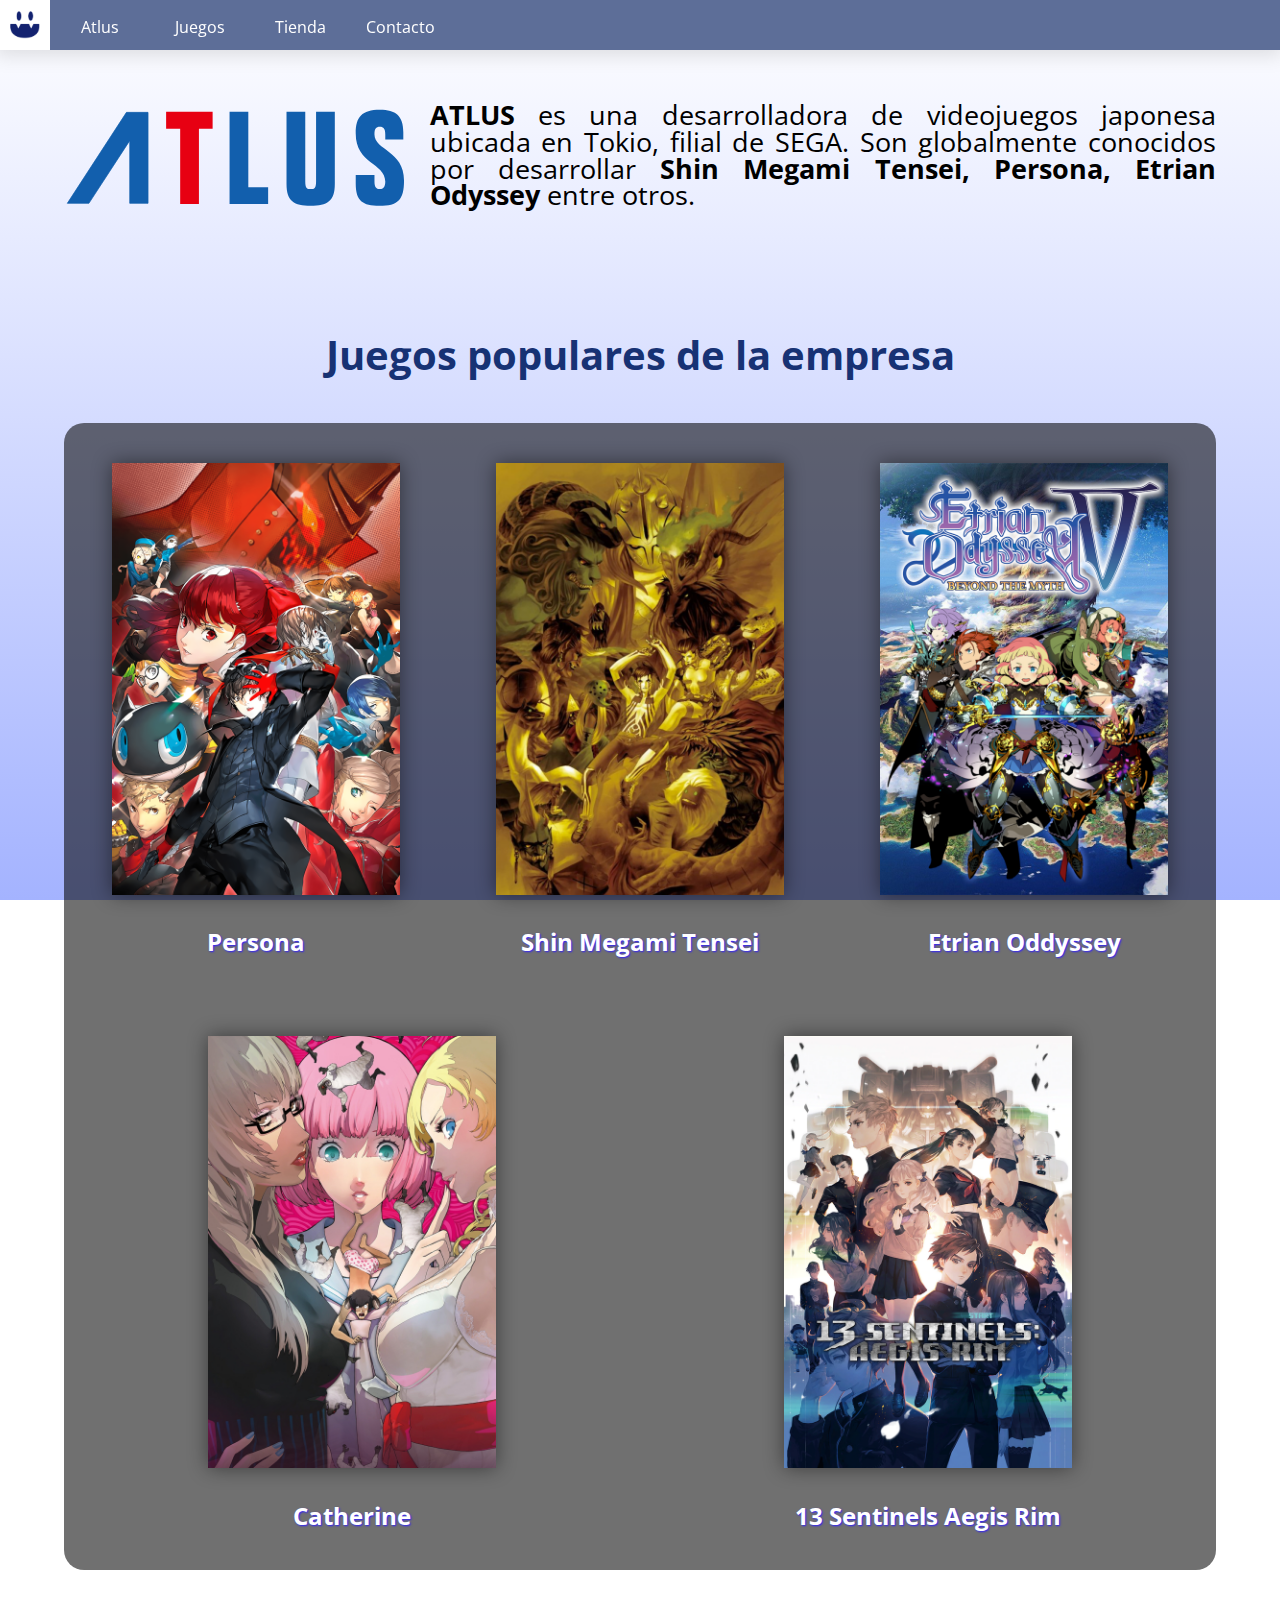
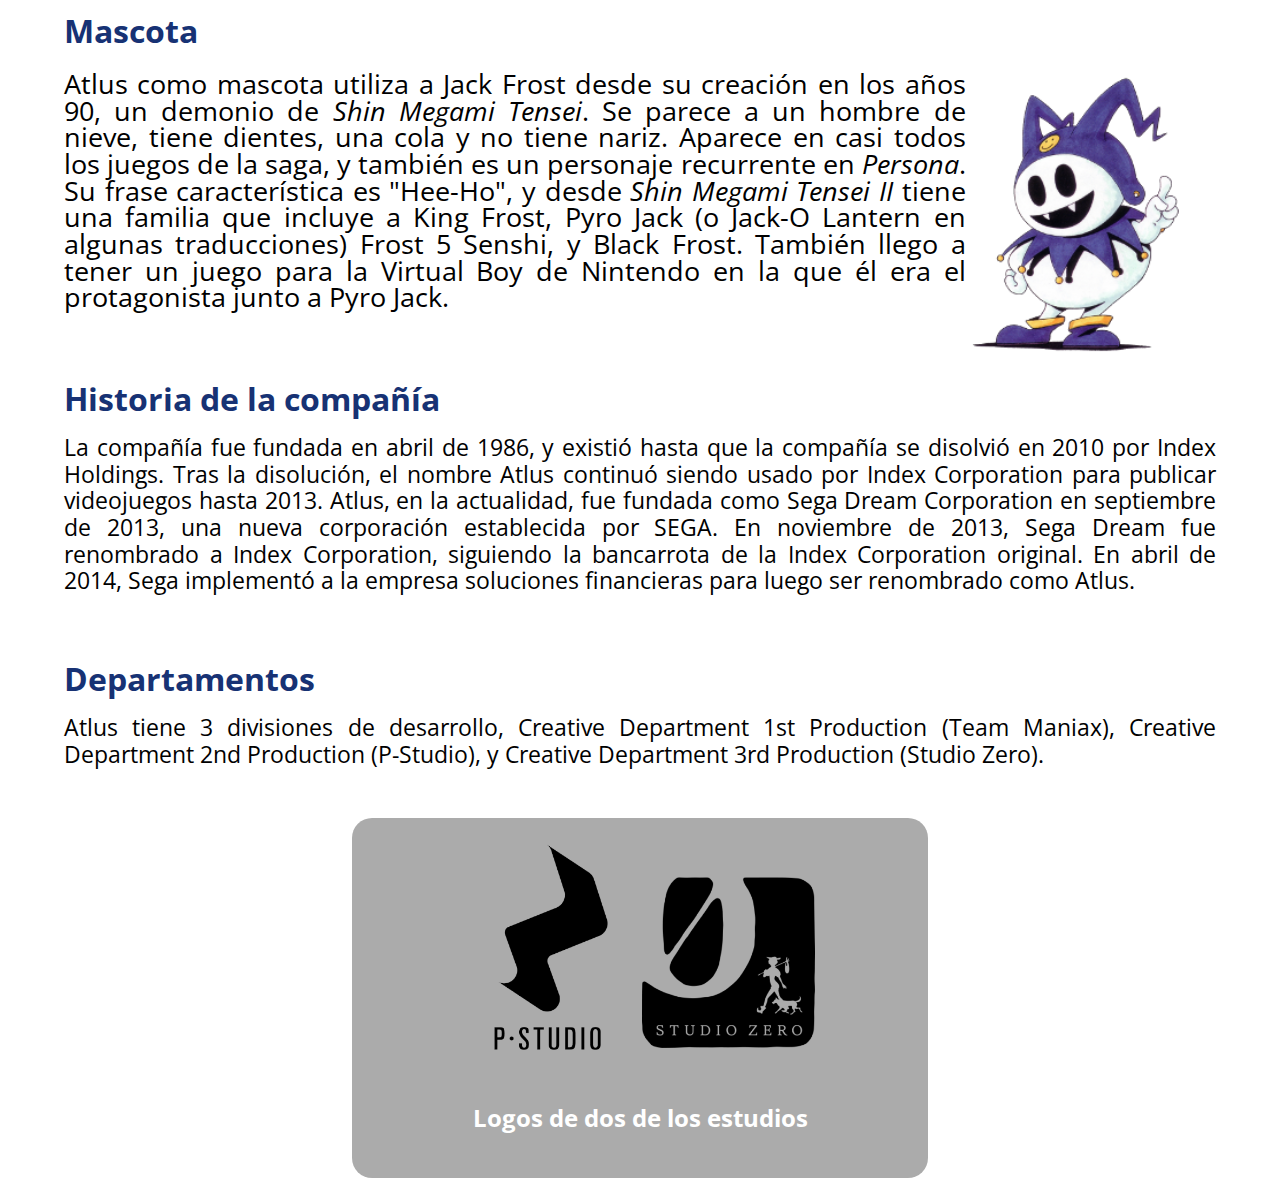
<file: www/atlus.html>
<html lang="es">
  <head>
    <meta charset="UTF-8" />
    <title>ATLUS</title>
    <link rel="stylesheet" href="../style.css" />
    <link rel="icon" type="image/x-icon" href="../icons/favicon.ico" />
    <style></style>
  </head>
  <body>
    <!-- Encabezado y Botones desplegabes -->
    <div class="encabezado">
      <div class="botonHome">
        <a href="../index.html"> <img src="../icons/homeb.png" alt="" /> </a>
      </div>

      <a href="./atlus.html">
        <div class="botonEncabezado">
          <p>Atlus</p>
        </div>
      </a>

      <!-- Desplegable juegos -->
      <div class="botonEncabezado">
        <p>Juegos</p>
        <div class="desplegable uno">
          <a href="./games/p1.html"> Persona</a>
        </div>
        <div class="desplegable">
          <a href="./games/p2IS.html"> Persona 2 Innocent Sin</a>
        </div>
        <div class="desplegable">
          <a href="./games/p2EP.html"> Persona 2 Eternal Punishment</a>
        </div>
        <div class="desplegable">
          <a href="./games/p3.html"> Persona 3</a>
        </div>
        <div class="desplegable">
          <a href="./games/p4.html"> Persona 4</a>
        </div>
        <div class="desplegable">
          <a href="./games/p5.html"> Persona 5</a>
        </div>
      </div>

      <!-- Desplegable Tienda -->
      <div class="botonEncabezado">
        <p>Tienda</p>
        <div class="desplegable uno">
          <a href="https://atlusshop.myshopify.com/">Shop Atlus</a>
        </div>
        <div class="desplegable">
          <a href="https://persona.atlus.com/series/">Portal de SEGA</a>
        </div>
        <div class="desplegable">
          <a href="https://store.steampowered.com/developer/ATLUS">Steam</a>
        </div>
      </div>

      <a href="./forms/form.html">
        <div class="botonEncabezado">
          <p>Contacto</p>
        </div>
      </a>
    </div>

    <div class="articulo">
      <p style="font-size: 20pt">
        <img id="atlOgo" src="../img/Atlus_logo_(2014).svg" alt="" /><span
          style="font-weight: bold"
          >ATLUS</span
        >
        es una desarrolladora de videojuegos japonesa ubicada en Tokio, filial
        de SEGA. Son globalmente conocidos por desarrollar
        <b>Shin Megami Tensei, Persona, Etrian Odyssey</b>
        entre otros.
      </p>
      <br />
      <br />
      <br />
      <h1 style="clear: both; text-align: center; font-size: 30pt">
        Juegos populares de la empresa
      </h1>
      <br />
      <div class="spinoffParent">
        <div class="juego">
          <img
            id="imagen"
            src="../img/atlus/1.png"
            alt="Ilustracion de Persona 5"
            onclick="abrir(this)"
          />
        </div>
        <div class="juego">
          <img
            id="imagen"
            src="../img/atlus/2.png"
            alt="Ilustracion de Shin Megami Tensei"
            onclick="abrir(this)"
          />
        </div>
        <div class="juego">
          <img
            id="imagen"
            src="../img/atlus/3.png"
            alt="Boxart de un juego de la saga Etrian Oddyssey"
            onclick="abrir(this)"
          />
        </div>
      </div>
      <div class="spinoffParent2">
        <div class="infoJuegos">
          <h2>Persona</h2>
        </div>
        <div class="infoJuegos">
          <h2>Shin Megami Tensei</h2>
        </div>
        <div class="infoJuegos">
          <h2>Etrian Oddyssey</h2>
        </div>
      </div>
      <div class="spinoffParent3" id="joinDIv"></div>
      <div class="spinoffParent" id="joinDIv">
        <div class="juego" id="row2">
          <img
            id="imagen"
            src="../img/atlus/4.jpg"
            alt="Boxart de Catherine"
            onclick="abrir(this)"
          />
        </div>
        <div class="juego" id="row2">
          <img
            id="imagen"
            src="../img/atlus/5.png"
            alt="Boxart de 13 Sentinels Aegis Rim"
            onclick="abrir(this)"
          />
        </div>
      </div>
      <div class="spinoffParent2">
        <div class="infoJuegos" id="row2">
          <h2>Catherine</h2>
        </div>
        <div class="infoJuegos" id="row2">
          <h2>13 Sentinels Aegis Rim</h2>
        </div>
      </div>
      <div class="spinoffParent3"></div>
      <br />
      <h1>Mascota</h1>

      <p style="clear: both; font-size: 20pt">
        <img id="jack" src="../img/Atlus_Jack_Frost.png" alt="Jack Frost" />

        Atlus como mascota utiliza a Jack Frost desde su creación en los años
        90, un demonio de <i>Shin Megami Tensei</i>. Se parece a un hombre de
        nieve, tiene dientes, una cola y no tiene nariz. Aparece en casi todos
        los juegos de la saga, y también es un personaje recurrente en
        <i>Persona</i>. Su frase característica es "Hee-Ho", y desde
        <i>Shin Megami Tensei II</i> tiene una familia que incluye a King Frost,
        Pyro Jack (o Jack-O Lantern en algunas traducciones) Frost 5 Senshi, y
        Black Frost. También llego a tener un juego para la Virtual Boy de
        Nintendo en la que él era el protagonista junto a Pyro Jack.
      </p>
      <br />
      <h1>Historia de la compañía</h1>

      <p style="font-size: 17pt">
        La compañía fue fundada en abril de 1986, y existió hasta que la
        compañía se disolvió en 2010 por Index Holdings. Tras la disolución, el
        nombre Atlus continuó siendo usado por Index Corporation para publicar
        videojuegos hasta 2013. Atlus, en la actualidad, fue fundada como Sega
        Dream Corporation en septiembre de 2013, una nueva corporación
        establecida por SEGA. En noviembre de 2013, Sega Dream fue renombrado a
        Index Corporation, siguiendo la bancarrota de la Index Corporation
        original. En abril de 2014, Sega implementó a la empresa soluciones
        financieras para luego ser renombrado como Atlus.
      </p>
      <br />
      <h1>Departamentos</h1>
      <p style="clear: both; font-size: 17pt">
        Atlus tiene 3 divisiones de desarrollo, Creative Department 1st
        Production (Team Maniax), Creative Department 2nd Production (P-Studio),
        y Creative Department 3rd Production (Studio Zero).
        <br />
        <br />
      </p>
      <div style="width: 100%; display: flex; justify-content: center">
        <div
          style="
            margin-bottom: 20px;
            background-color: rgba(0, 0, 0, 0.328);
            border-radius: 20px;
            width: 50%;
            text-align: center;
          "
        >
          <img
            style="width: 30%"
            src="../img/atlus/pstudio.png"
            alt="P-Studio Logo"
          />
          <img
            style="width: 30%; margin-bottom: 5%"
            src="../img/atlus/sstudiozero.png"
            alt="P-Studio Logo"
          />
          <h2 style="color: white">Logos de dos de los estudios</h2>
          <br />
        </div>
      </div>
    </div>

    <div class="container">
      <span
        onclick="this.parentElement.style.display='none';   document.getElementsByTagName('html')[0].style = ' overflow-y: visible;';
      "
        class="closebtn"
        >&times;</span
      >

      <img id="expandedImg" />
      <div id="imgtext"></div>
    </div>
  </body>
</html>

<script>
  function abrir(imgs) {
    var expandImg = document.getElementById("expandedImg");
    var imgText = document.getElementById("imgtext");
    expandImg.src = imgs.src;
    imgText.innerHTML = imgs.alt;
    expandImg.parentElement.style.display = "block";

    document.getElementsByTagName("html")[0].style = " overflow-y: hidden;";
  }
</script>
</file>
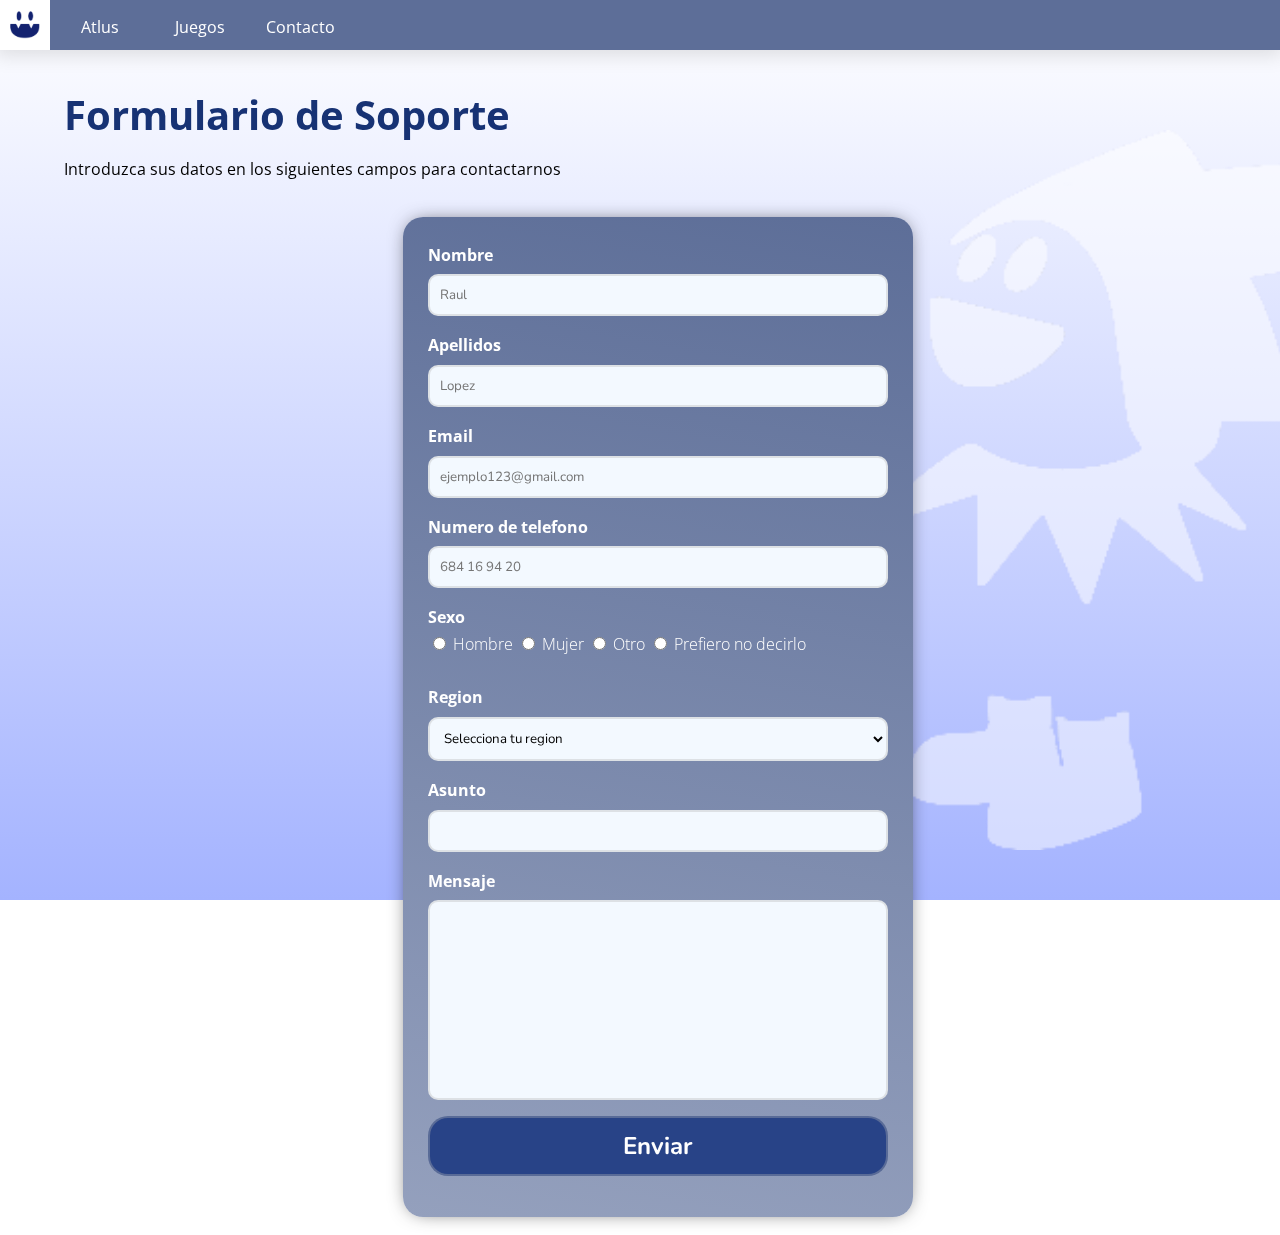
<file: www/form.html>
<html lang="es">
  <head>
    <meta charset="UTF-8" />
    <title>Inicio</title>
    <link rel="stylesheet" href="../style.css" />
    <link rel="icon" type="image/x-icon" href="/icons/favicon.ico">
  </head>
  <body class="formB">
    <!-- Encabezado y Botones desplegabes -->
    <div class="encabezado">
      <div class="botonHome">
        <a href="../index.html"> <img src="../icons/homeb.png" alt="" /> </a>
      </div>
    
      <div class="botonEncabezado">
        <p>Atlus</p>
      </div>
      <!-- Desplegable -->
      <div class="botonEncabezado">
        <p>Juegos</p>
        <div class="desplegable uno">
          <a href="/p/persona1.html"> Persona</a>
        </div>
        <div class="desplegable">
          <a href="/p/persona2IS.html"> Persona 2 Innocent Sin</a>
        </div>
        <div class="desplegable">
          <a href="/p/persona2EP.html"> Persona 2 Eternal Punishment</a>
        </div>
        <div class="desplegable"><a href="/games/p3.html"> Persona 3</a></div>
        <div class="desplegable"><a href="/p/persona4.html"> Persona 4</a></div>
        <div class="desplegable"><a href="/p/persona5.html"> Persona 5</a></div>
      </div>
      <a href="./form.html">
        <div class="botonEncabezado">
          <p>Contacto</p>
        </div>
      </a>
    </div>

    <div class="articulo">
      <h1 style="font-size:30pt;">Formulario de Soporte</h1><p>
        Introduzca sus datos en los siguientes campos para contactarnos
      </p>
      <div class="soporteParent">
        <div class="soporte">
          <form action="./formError.html">
            <label for="nombre">Nombre</label>
            <br>
            <input id="nombre" placeholder="Raul"type="text">
            <br>
            <label for="apellidos">Apellidos</label>
            <br>
            <input id="apellidos" placeholder="Lopez"type="text">
            <br>
            <label for="email">Email</label>
            <br>
            <input id="email" placeholder="ejemplo123@gmail.com"type="text">
            <br>
            <label for="tlf">Numero de telefono</label>
            <br>
            <input id="tlf" placeholder="684 16 94 20"type="text">
            <br>
            <label for="sex">Sexo</label>
            <br>
            <div class="sex">
              <input type="radio" name="sex" value="Hombre"> Hombre
              <input type="radio" name="sex" value="Mujer"> Mujer
              <input type="radio" name="sex" value="Otro"> Otro 
              <input type="radio" name="sex" value="etc"> Prefiero no decirlo 
            </div>
            <br>
            <label for="region">Region</label>
            <br>
            <select  id="region" name="region">
              <option style="font-family: Arial;" value="" disabled selected>Selecciona tu region</option>
              <option style="font-family: Arial;" value="Europa">Europa</option>
              <option style="font-family: Arial;" value="Asia">Asia</option>
              <option style="font-family: Arial;" value="Oceania">Oceania</option>
              <option style="font-family: Arial;" value="Africa">Africa</option>
              <option style="font-family: Arial;" value="America del Norte">America del Norte</option>
              <option style="font-family: Arial;" value="America del Sur">America del Sur</option>
            </select>
            <br>
            <label for="asunto">Asunto</label>
            <br>
            <input id="asunto" placeholder=""type="text">
            <br>
            <label for="mensaje">Mensaje</label>
            <br>
            <textarea id="subject" name="mensaje" placeholder="" style="height:200px;  resize: none;"></textarea>
            <br>
            <input type="submit" value="Enviar">
          </form>
        </div>
      </div>
    </div>
    <div class="bg">
      <img src="../img/jackFrostBg.png" alt="">
    </div>
  </body>
</html>
</file>
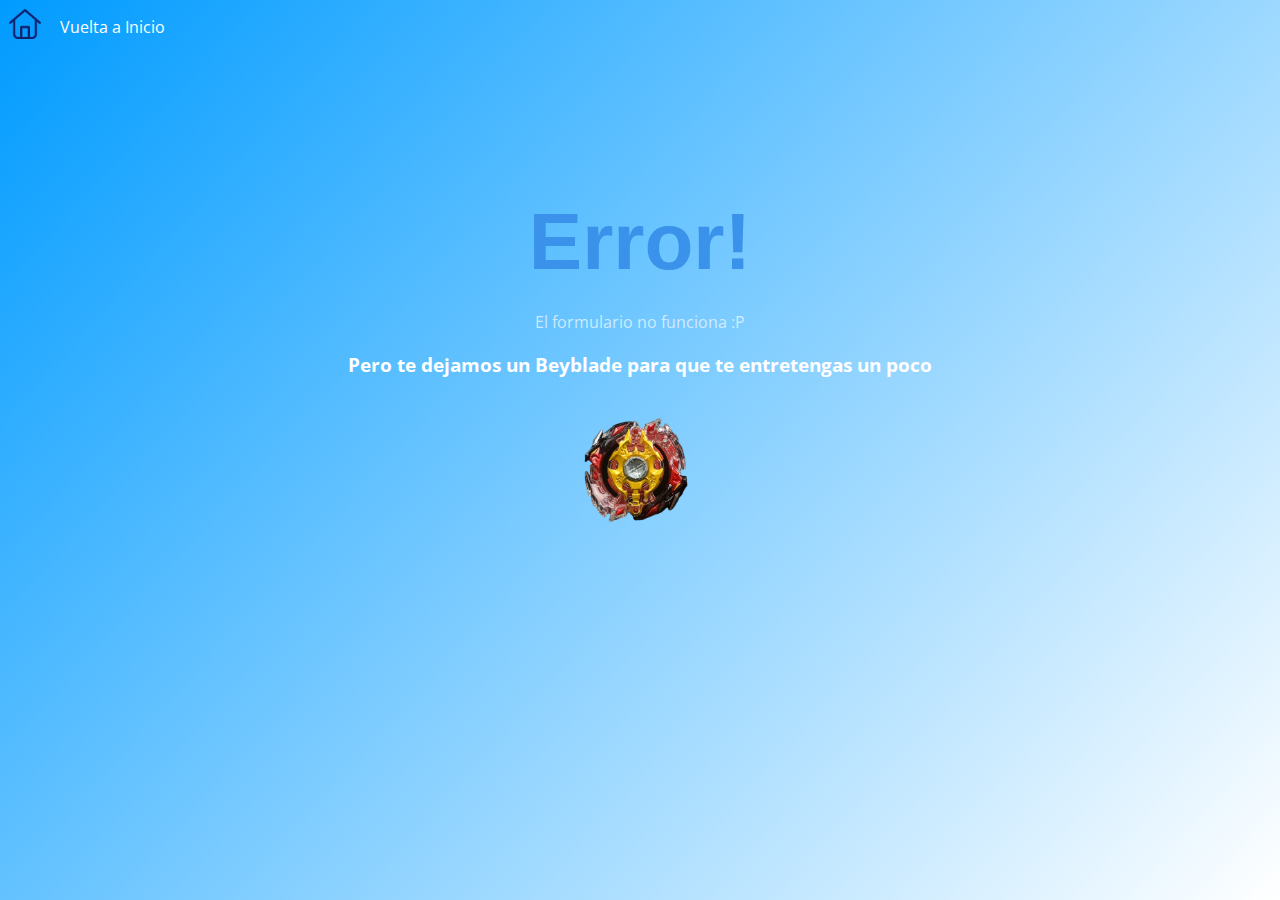
<file: www/formError.html>
<html lang="es">
  <head>
    <meta charset="UTF-8" />
    <title>Inicio</title>
    <link rel="stylesheet" href="../style.css" />
    <link rel="icon" type="image/x-icon" href="/icons/favicon.ico" />
  </head>
  <body class="errorB">
    <!-- Encabezado y Botones desplegabes -->
    <div class="encabezadoError">
      <div class="botonHomeError">
        <a href="../index.html"> <img src="../icons/image.png" alt="" /> </a>
      </div>

      <div class="EncabezadobError">
        <p>Vuelta a Inicio</p>
      </div>
     
    </div>

    <div class="articulo">
        <div class="errorP">
            <div class="error">
                <h1>Error!</h1>
                <p>El formulario no funciona :P</p>
                <p><span>Pero te dejamos un Beyblade para que te entretengas un poco</span></p>
                <img src="../img/beyblade-burst-legend-spriggan-layer-removebg-preview.png" alt="beiblade" class="rotate">
            </div>
        </div>
    </div>
    <div class="bgExplosion">
      <img src="../img/explosion.gif" alt="">
    </div>
    <audio style="display: none"  autoplay>
      <source src="../audio/vineboom.mp3" type="audio/mp3">
      <source src="../audio/vineboom.opus" type="audio/opus">
    </audio>

  </body>
</html>
</file>
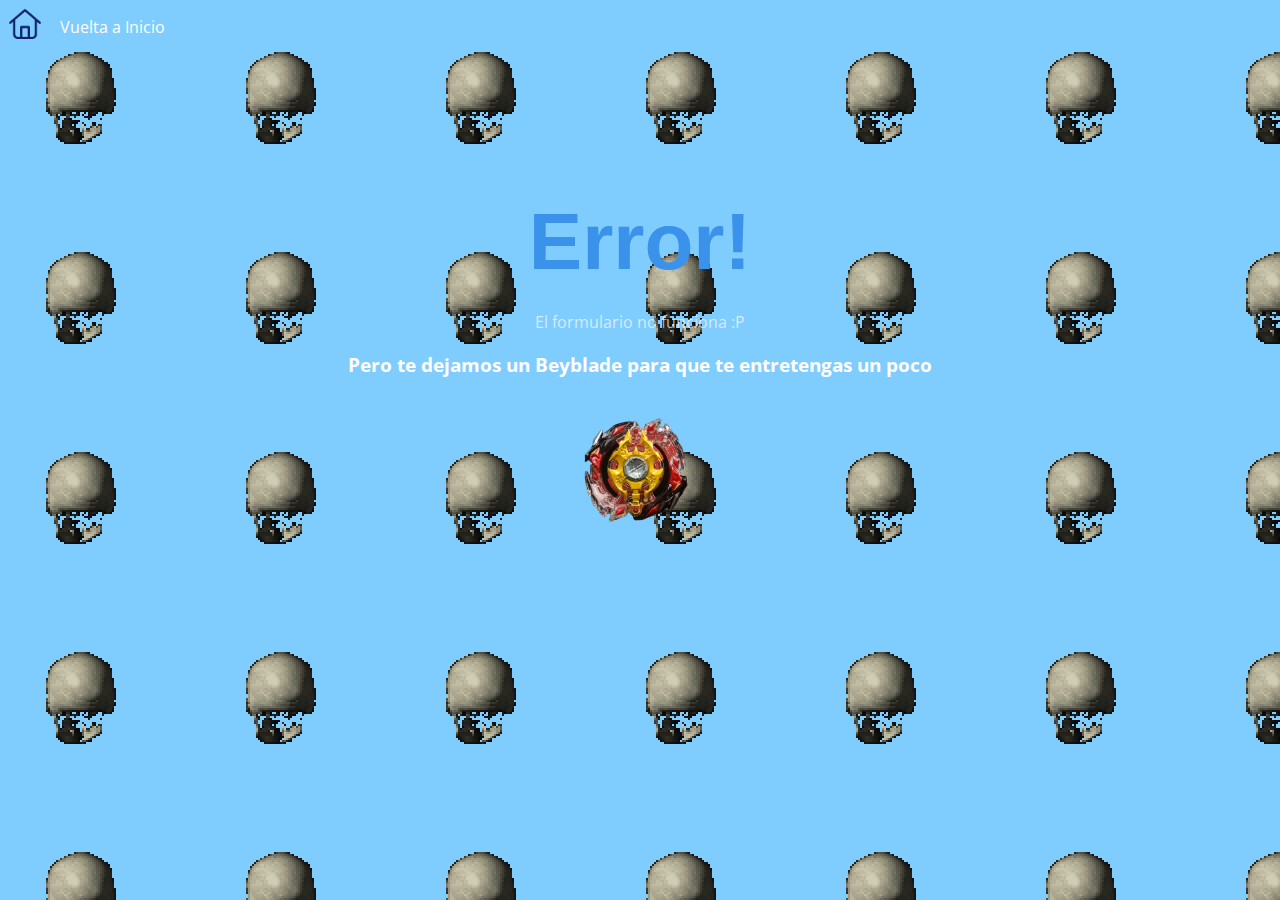
<file: www/formError2.html>
<html lang="es">
  <head>
    <meta charset="UTF-8" />
    <title>Inicio</title>
    <link rel="stylesheet" href="../style.css" />
    <link rel="icon" type="image/x-icon" href="/icons/favicon.ico" />
  </head>
  <body class="error2B">
    <!-- Encabezado y Botones desplegabes -->
    <div class="encabezadoError">
      <div class="botonHomeError">
        <a href="../index.html"> <img src="../icons/image.png" alt="" /> </a>
      </div>

      <div class="EncabezadobError">
        <p>Vuelta a Inicio</p>
      </div>
     
    </div>

    <div class="articulo">
        <div class="errorP">
            <div class="error">
                <h1>Error!</h1>
                <p>El formulario no funciona :P</p>
                <p><span>Pero te dejamos un Beyblade para que te entretengas un poco</span></p>
                <img src="../img/beyblade-burst-legend-spriggan-layer-removebg-preview.png" alt="beiblade" class="rotate">

            </div>
        </div>
    </div>
    <div class="bgExplosion">
      <img src="../img/explosion.gif" alt="">
    </div>
    <audio style="display: none"  autoplay>
      <source src="../audio/vineboom.mp3" type="audio/mp3">
      <source src="../audio/vineboom.opus" type="audio/opus">
    </audio>

  </body>
</html>
</file>
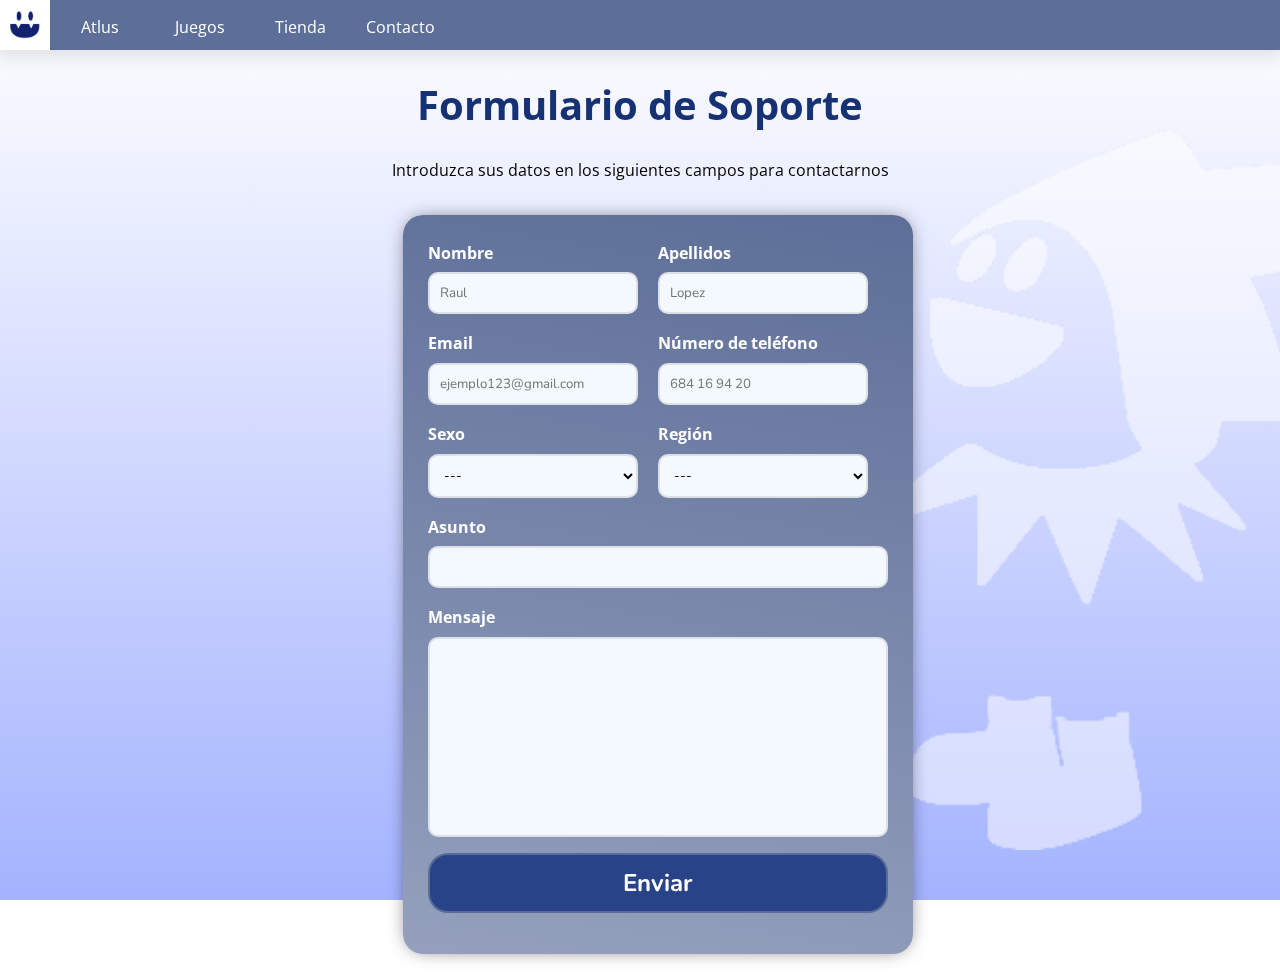
<file: www/forms/form.html>
<html lang="es">
  <head>
    <meta charset="UTF-8" />
    <title>Formulario</title>
    <link rel="stylesheet" href="../../style.css" />
    <link rel="icon" type="image/x-icon" href="../../icons/favicon.ico" />
  </head>
  <body class="formB">
    <!-- Encabezado y Botones desplegabes -->
    <div class="encabezado">
      <div class="botonHome">
        <a href="../../index.html">
          <img src="../../icons/homeb.png" alt="" />
        </a>
      </div>

      <a href="../atlus.html">
        <div class="botonEncabezado">
          <p>Atlus</p>
        </div>
      </a>
      <!-- Desplegable -->
      <div class="botonEncabezado">
        <p>Juegos</p>
        <div class="desplegable uno">
          <a href="/www/games/p1.html"> Persona</a>
        </div>
        <div class="desplegable">
          <a href="/www/games/p2IS.html"> Persona 2 Innocent Sin</a>
        </div>
        <div class="desplegable">
          <a href="/www/games/p2EP.html"> Persona 2 Eternal Punishment</a>
        </div>
        <div class="desplegable">
          <a href="/www/games/p3.html"> Persona 3</a>
        </div>
        <div class="desplegable">
          <a href="/www/games/p4.html"> Persona 4</a>
        </div>
        <div class="desplegable">
          <a href="/www/games/p5.html"> Persona 5</a>
        </div>
      </div>
      <div class="botonEncabezado">
        <p>Tienda</p>
        <div class="desplegable uno">
          <a href="https://atlusshop.myshopify.com/">Shop Atlus</a>
        </div>
        <div class="desplegable">
          <a href="https://persona.atlus.com/series/">Portal de SEGA</a>
        </div>
        <div class="desplegable">
          <a href="https://store.steampowered.com/developer/ATLUS">Steam</a>
        </div>
      </div>
      <a href="./form.html">
        <div class="botonEncabezado">
          <p>Contacto</p>
        </div>
      </a>
    </div>
    <h1 style="font-size: 30pt;text-align: center;">Formulario de Soporte</h1>
    <p style="text-align: center; ">Introduzca sus datos en los siguientes campos para contactarnos</p>
    <div class="articulo" id="form" style="padding: 0;">
      <div class="soporteParent">
        <div class="soporte">
          
          <form action="./formError.html">
            <div style=" float: left; width: 50%">
              <label for="nombre">Nombre</label>
              <br />
              <input
                style="width: 100%"
                id="nombre"
                placeholder="Raul"
                type="text"
              />
            </div>
            <div style="float: left; width: 50%">
              <label for="apellidos">Apellidos</label>
              <br />
              <input
                style="width: 100%"
                id="apellidos"
                placeholder="Lopez"
                type="text"
              />
            </div>
            <br />
            <div style="float: left; width: 50%">
              <label for="email">Email</label>
              <br />
              <input
                style="width: 100%"
                id="email"
                placeholder="ejemplo123@gmail.com"
                type="text"
              />
            </div>
            <div style="float: left; width: 50%">
              <label for="tlf">Número de teléfono</label>
              <br />
              <input
                style="width: 100%"
                id="tlf"
                placeholder="684 16 94 20"
                type="text"
              />
            </div>
            <br />

            <br />

            <br />
            <br />

            <div style="float: left; width: 50%">
              <label for="sex">Sexo</label>
              <br />
              <select style="width: 100%" id="sex" name="sex">
                <option style="font-family: Arial" value="" disabled selected>
                  ---
                </option>
                <option style="font-family: Arial" value="Europa">
                  Hombre
                </option>
                <option style="font-family: Arial" value="Asia">Mujer</option>
                <option style="font-family: Arial" value="Oceania">Otro</option>
                <option style="font-family: Arial" value="Africa">
                  Prefiero no decirlo
                </option>
              </select>
            </div>
            <div style="float: left; width: 50%">
              <label for="region">Región</label>
              <br />
              <select style="width: 100%" id="region" name="region">
                <option style="font-family: Arial" value="" disabled selected>
                  ---
                </option>
                <option style="font-family: Arial" value="Europa">
                  Europa
                </option>
                <option style="font-family: Arial" value="Asia">Asia</option>
                <option style="font-family: Arial" value="Oceania">
                  Oceania
                </option>
                <option style="font-family: Arial" value="Africa">
                  África
                </option>
                <option style="font-family: Arial" value="America del Norte">
                  América  del Norte
                </option>
                <option style="font-family: Arial" value="America del Sur">
                  América  del Sur
                </option>
              </select>
            </div>
            <br style="clear: both" />
            <label style="clear: both" for="asunto">Asunto</label>
            <br />
            <input id="asunto" placeholder="" type="text" />
            <br />
            <label for="mensaje">Mensaje</label>
            <br />
            <textarea
              id="subject"
              name="mensaje"
              placeholder=""
              style="height: 200px; resize: none"
            ></textarea>
            <br />
            <input type="submit" value="Enviar" />
          </form>
        </div>
      </div>
    </div>
    <div class="bg">
      <img src="../../img/jackFrostBg.png" alt="" />
    </div>
  </body>
</html>
</file>
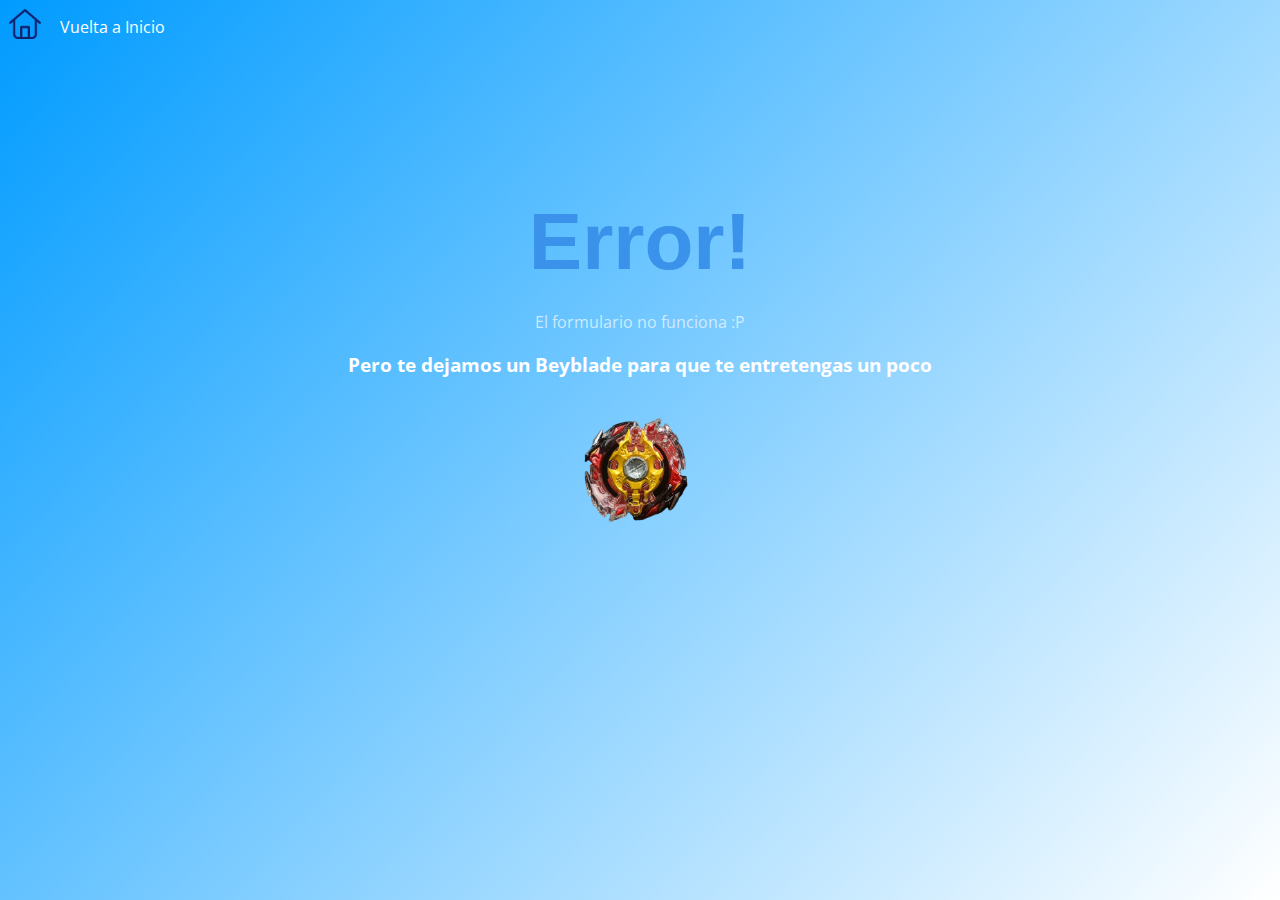
<file: www/forms/formError.html>
<html lang="es">
  <head>
    <meta charset="UTF-8" />
    <title>Inicio</title>
    <link rel="stylesheet" href="../../style.css" />
    <link rel="icon" type="image/x-icon" href="../../icons/favicon.ico" />
  </head>
  <body class="errorB">
    <!-- Encabezado y Botones desplegabes -->
    <div class="encabezadoError">
      <div class="botonHomeError">
        <a href="../../index.html"> <img src="../../icons/image.png" alt="" /> </a>
      </div>

      <div class="EncabezadobError">
        <p>Vuelta a Inicio</p>
      </div>
     
    </div>

    <div class="articulo">
        <div class="errorP">
            <div class="error">
                <h1>Error!</h1>
                <p>El formulario no funciona :P</p>
                <p><span>Pero te dejamos un Beyblade para que te entretengas un poco</span></p>
                <a href="./formError2.html">
                  <img src="../../img/beyblade-burst-legend-spriggan-layer-removebg-preview.png" alt="beiblade" class="rotate">
                </a>
            </div>
        </div>
    </div>
    <div class="bgExplosion">
      <img src="../../img/explosion.gif" alt="">
    </div>
    <audio style="display: none"  autoplay>
      <source src="../../audio/vineboom.mp3" type="audio/mp3">
      <source src="../../audio/vineboom.opus" type="audio/opus">
    </audio>

  </body>
</html>
</file>
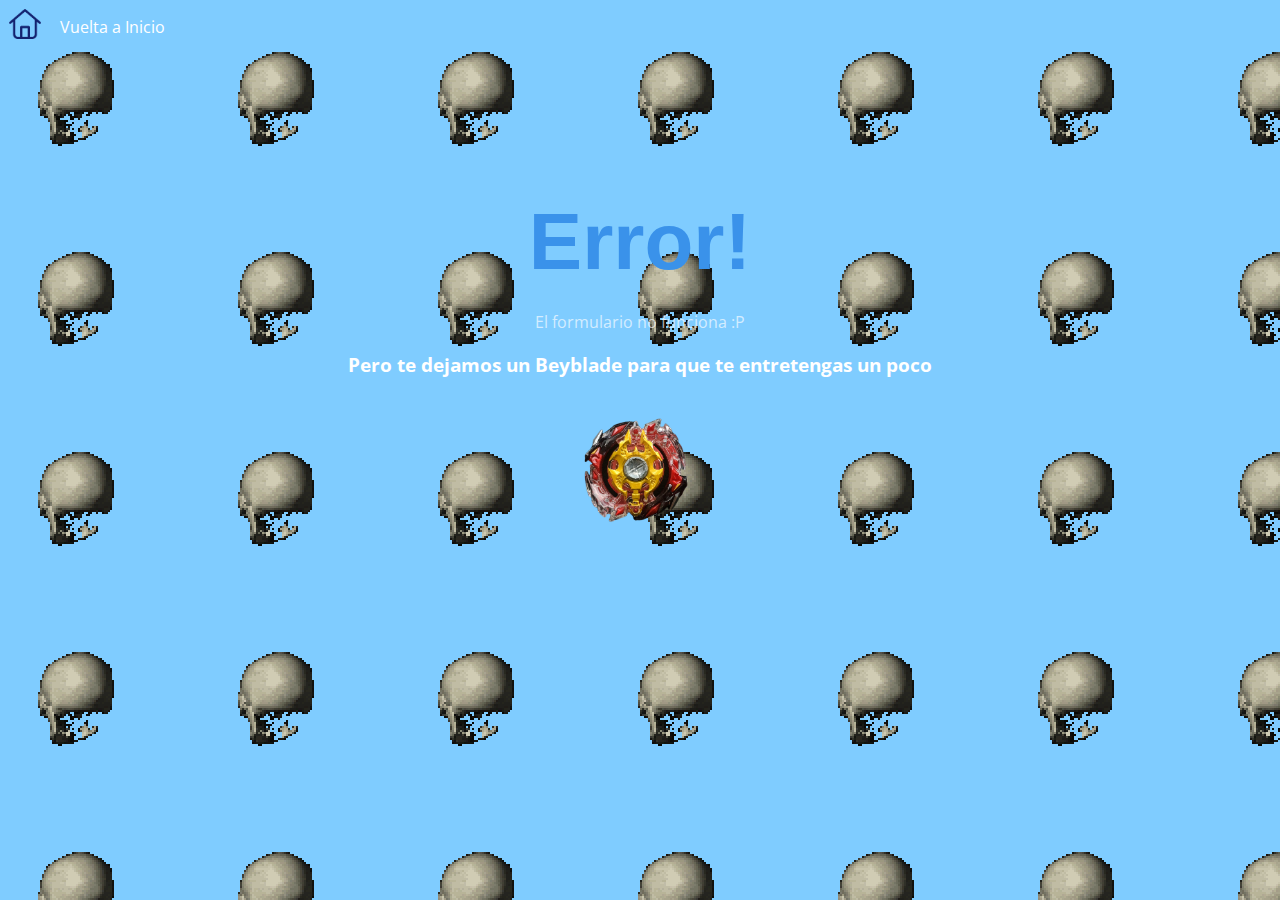
<file: www/forms/formError2.html>
<html lang="es">
  <head>
    <meta charset="UTF-8" />
    <title>Inicio</title>
    <link rel="stylesheet" href="../../style.css" />
    <link rel="icon" type="image/x-icon" href="../../icons/favicon.ico" />
  </head>
  <body class="error2B">
    <!-- Encabezado y Botones desplegabes -->
    <div class="encabezadoError">
      <div class="botonHomeError">
        <a href="../../index.html"> <img src="../../icons/image.png" alt="" /> </a>
      </div>

      <div class="EncabezadobError">
        <p>Vuelta a Inicio</p>
      </div>
     
    </div>

    <div class="articulo">
        <div class="errorP">
            <div class="error">
                <h1>Error!</h1>
                <p>El formulario no funciona :P</p>
                <p><span>Pero te dejamos un Beyblade para que te entretengas un poco</span></p>
                <img src="../../img/beyblade-burst-legend-spriggan-layer-removebg-preview.png" alt="beiblade" class="rotate">

            </div>
        </div>
    </div>
    <div class="bgExplosion">
      <img src="../../img/explosion.gif" alt="">
    </div>
    <audio style="display: none"  autoplay>
      <source src="../../audio/vineboom.mp3" type="audio/mp3">
      <source src="../../audio/vineboom.opus" type="audio/opus">
    </audio>

  </body>
</html>
</file>
<file: style.css>
/* Fuente importada de google */

@import url("https://fonts.googleapis.com/css2?family=Nunito&display=swap");
/*    font-family: Nunito; */
@import url('https://fonts.googleapis.com/css2?family=Open+Sans:wght@500&display=swap');
/* font-family: 'Open Sans', sans-serif; */

/* HEADER */

*{
  font-family: 'Open Sans', sans-serif;
}
html{
  overflow-x: hidden;
  font-family: Nunito;
}
.encabezado {
  background-color: #5d6e98;
  height: 50px;
  position: -webkit-sticky;
  position: sticky;
  top: 0;
  margin-bottom: 0;
  box-shadow: -1px 1px 20px 4px rgba(0, 0, 0, 0.126);
  z-index: 2;
}

.botonEncabezado {
  float: left;
  margin: 0 auto;
  padding: 0;
  height: 100%;
  width: 100px;
  transition: 0.2s;
  text-align: center;
  font-family: Nunito;
  color: #ffff;
  display: block;
}

.botonHome {
  float: left;
  margin: 0 auto;
  padding: 0;
  height: 100%;
  width: 50px;
  transition: 0.2s;
  text-align: center;
  font-family: Nunito;
  color: #ffff;
  display: block;
  justify-content: center;
}
.botonHome img {
  padding-top: 9px;
  width: auto;
  height: auto;
  max-height: 30px;
  filter: invert(100%);
}

.botonHome:hover {
  transition: 0.1s;
  background-color: #ffff;
  color: #132374;
}
.botonHome:hover img {
  filter: invert(9%) sepia(57%) saturate(4562%) hue-rotate(230deg)
    brightness(98%) contrast(99%);
}

.botonEncabezado:hover {
  transition: 0.1s;
  background-color: #ffff;
  color: #132374;
}

.botonEncabezado:hover .desplegable {
  opacity: 1;
  visibility: visible;
  transition: 0.2s;
}
.desplegable:hover {
  opacity: 1;
  visibility: visible;
  transition: 0.2s;
}

.desplegable:hover a {
  color: rgb(92, 193, 255);
  transition: 0.1s;
  font-size: 12pt;
}

.desplegable:hover {
  background-color: #6e78a7;
}
.desplegable {
  float: left;
  clear: both;
  text-align: left;
  height: 30px;
  width: 230px;
  background-color: #555c81;
  display: block;
  opacity: 0;
  padding: 10px;
  color: #ffff;
  margin: 0 auto;
  transition: 0.2s;
  visibility: hidden;
  text-decoration: none;
}
.desplegable a {
  color: #ffff;
  text-decoration: none;
  transition: 0.2s;
  font-size: 11pt;
}

.desplegable:last-child {
  border-radius: 0 0 5px 5px;
}
.uno {
  border-radius: 5px 5px 0 0;
}


/* BODY  */
@keyframes load{
  0%{
    opacity: 0;
  }
  100%{
    opacity: 1;
  }
}

body {
  background: rgb(164,179,255);
  background: linear-gradient(0deg, rgba(164,179,255,1) 0%, rgba(255,255,255,1) 100%);  
  margin: 0 auto;
  background-repeat: no-repeat;
  width: 100%;
  background-attachment: fixed;
}

.articulo {
  padding-top: 2% ;
  width: 90%;
  clear: both;
  font-family: Nunito;
  text-align: justify;
  margin: auto;
  line-height: 20pt;
  animation: load 0.7s ease;

}
#atlOgo{
  width: 30%;
  float: left;
  padding-right: 20px;
  padding-bottom: 10px;
}

#jack{
  width: 20%;
  float: right;
  padding-right: 20px;
  padding-bottom: 10px;
}
/* GALERIA */
/* Para que la escala entre la img y img hover vaya bien el max width tiene que ser el mismo entre los dos  */
.galeria img {
  z-index: 1;
  max-width: 300px;
  object-fit: cover;  
  width: 20%;
  height: 22.5%;
  display: inline-block;
  margin: 10px;
  border: 1px solid #4787c050;
  box-shadow: 0px 0px 19px -5px rgba(0,0,0,0.8);  transition: 0.2s;
  border-radius: 7px;
  cursor: pointer;
}
.galeria img:hover {
  max-width: 300px;
  transition: 0.2s;
  overflow: hidden; 
  transform: scale(1.1);
  filter: brightness(85%) ;

}

.galeria {
  margin: 0 auto;
  justify-content: center;
  width: 100%;
  text-align: center;
}
hr {
  color: #5d6e98;
}
h1 {
  color: #173274;
}
h2 {
  color: #5d6e98;
}

/* Visualizador de imagenes */
.container {
 
  display: none; /* Hidden by default */
  position: fixed; /* Stay in place */
  z-index: 3; /* Sit on top */
  padding-top: 100px; /* Location of the box */
  left: 0;
  top: 0;
  width: 100%; /* Full width */
  height: 100%; /* Full height */
  overflow: auto; /* Enable scroll if needed */
  background-color: rgb(0, 0, 0); /* Fallback color */
  background-color: rgba(0, 0, 0, 0.616); /* Black w/ opacity */
  backdrop-filter: blur(5px);
  justify-content: center;
  text-align: center;

}

#expandedImg {
  height: 70%;
  display: inline-block;
  transition: 0.2s;
  box-shadow: -1px 1px 20px 4px rgba(0, 0, 0, 0.126);
}
#expandedImg:hover {
  filter: brightness(120%);
}

.closebtn {
  position: absolute;
  top: 10px;
  right: 20px;
  color: white;
  font-size: 35px;
  cursor: pointer;
}


#imgtext {
  padding-top: 20px;
  font-family: Nunito;
  text-align: center;
  margin: auto;
  line-height: 20pt;
  color: white;
}

/* menu de juegos con imagenes */
.menuJ {
  width: 0px;
  flex-grow: 1;
  object-fit: cover;
  transition: .5s ease;
  opacity: 70%;
  cursor:pointer
}
.menuJ:hover{
 width: 4%;
 filter: saturate(150%);
 opacity: 100%;
}
.menu{
  height: 350;
  width: 100%;
  object-fit: cover;

}
.juegos{
  width: 82%;
  height:350px;
  max-height: 10%;
  background: rgb(255,255,255);
  background: linear-gradient(0deg, rgb(0, 0, 0) 0%, rgb(255, 255, 255) 100%);   display: inline-block;
  display: flex;
  border-radius: 20px;
  box-shadow: 0px 0px 10px -5px rgba(0,0,0,0.8);  
  
}
#p1{
  border-radius: 20px 0 0 20px;
}
#p5{
  border-radius: 0px 20px 20px 0;

}

/*
.juegos{
  align-items: center;
  text-align: center;
  background: rgb(255,255,255);
  background: linear-gradient(0deg, rgb(255, 255, 255) 0%, rgb(180, 180, 180) 100%);   display: inline-block;
  display: inline-block;
  padding: 25px;
  border-radius: 20px;
  word-spacing: 1vw;
  box-shadow: 0px 0px 10px -5px rgba(0,0,0,0.8);  

}
.juegos img {
  z-index: 1;
  max-width: 300px;
  object-fit: cover;  
  max-height: 35vh;
  height: 300px;
  display: inline-block;
  margin: 10px;
  box-shadow: 0px 0px 19px -5px rgba(0,0,0,0.8);  
  border-radius: 7px;
  transition: 0.2s;

}
.juegos img:hover {
  max-width: 300px;
  overflow: hidden; 
  transform: scale(1.05);
  transition: 0.2s;
  filter: brightness(70%);

}
*/
.juegosParent{
  width: 100%;
  display: flex;  
  justify-content: center;  
  align-items: center;  
  padding: 2vh;
  padding: 0;
  margin: 0;
}

/* Reproductor de video */
.video video{
  align-items: center;
  text-align: center;
  display: inline-block;
  border-radius: 20px;
  word-spacing: 1vw;
  box-shadow: 0px 0px 19px -5px rgba(0,0,0,0.8);  

}
.video{
  width: 100%;
  display: flex;  
  justify-content: center;  
  align-items: center;  
  padding: 2vh;
}

.video2{
  width: 70%;
}
.video video{
  width: 100%
}

/* Formulario */

form div{
  padding-right: 20px;
  box-sizing: border-box;
}
.soporte{
  width: 40%;
  align-items: center;
  text-align: left;
  background: rgb(148,160,189);
  background: linear-gradient(10deg, rgba(148,160,189,1) 0%, rgba(93,110,152,1) 100%); 
  display: inline-block;
  padding: 25px;
  border-radius: 20px;
  box-shadow: 0px 0px 20px -7px rgba(0,0,0,0.8);  
  font-weight: bold;
  color: white;
}
.soporteParent{
  width: 100%;
  display: flex;  
  justify-content: center;  
  align-items: center;  
  padding: 2vh;
}


input[type=text], select, textarea {
  width: 100%; 
  padding: 10px; 
  border-radius: 10px; 
  box-sizing: border-box; 
  margin-top: 6px; 
  margin-bottom: 16px;
  border: #b6b6b65a 2px solid;
  background-color: #f3f9ff;
  font-family: Nunito;
}

input[type=submit] {
  font-size: 18pt;
  background-color: #284387;
  color: white;
  padding: 12px 20px;
  border: none;
  border-radius: 20px;
  cursor: pointer;
  transition: ease 0.3s;
  width: 100%;
  height: 60px;
  font-family: Nunito;;
  font-weight: bold;
  border: #b6b6b65a 2px solid;

}

 
input[type=submit]:hover {
  background-color: #092c87;
}

.sex{
  font-weight: 1;
}

.bg{
  width: 100%;
  position: fixed;
  bottom: 50px;
  left: 36.5vw;
  align-items: center;
  text-align: center;
  z-index: -1;

}
.bg img{
  height: 80vh;
  opacity: 50%;
}

.formB{
  height:100%;
  z-index: 100;
}

/* Formulario easter egg */
.rotate {
  animation: spin 70s infinite linear;
  transition: 1s;
  width: 200px;
}
.rotate:hover {
  animation: spin 0.1s infinite linear;
  transition: 1s;

}
@keyframes spin {
  from {
    transform: rotate(0deg);
  }
  to {
    transform: rotate(359deg);
  }
}
@keyframes spin3d {
  from {
    transform: rotate3d(1,1,1,0deg);
  }
  to {
    transform: rotate3d(1,1,1,359deg);
  }
}

.EncabezadobError{
  float: left;
  margin: 0 auto;
  padding: 0;
  height: 100%;
  width: 200px;
  transition: 0.2s;
  text-align: left;
  padding-left: 10px;
  font-family: Nunito;
  color: #ffff;
  display: block;
}
.encabezadoError{
  height: 50px;
  position: -webkit-sticky;
  position: sticky;
  top: 0;
  margin-bottom: 0;
  z-index: 2;
}

.botonHomeError {
  float: left;
  margin: 0 auto;
  padding: 0;
  width: 50px;
  text-align: center;
  font-family: Nunito;
  color: #ffff;
  display: block;
  justify-content: center;
}
.botonHomeError img {
  padding-top: 9px;
  width: auto;
  height: auto;
  max-height: 30px;
  transition: 0.2s;
  filter: invert(100%);
}

.botonHomeError:hover img {
  filter: invert(9%) sepia(57%) saturate(4562%) hue-rotate(230deg)
  brightness(98%) contrast(99%);}
.error{
  padding-top: 100px;
  width: 100%;
  align-items: center;
  text-align: center;
  display: inline-block;
  animation: 3s spin ease;


}
.errorP{
  width: 100%;
  display: flex;  
  justify-content: center;  
  align-items: center;  
}

.error h1{
  font-size: 60pt;
  font-weight: bold;
  font-family: Arial, Helvetica, sans-serif;
  color: #3a92ea;
  animation: spin3d 2s infinite linear;
  transition: 1s;
}
.error p{
  color: rgba(255, 255, 255, 0.664);
  
}
.error p span{
  color: white;
  font-size: 14pt;
  font-weight: bold;
}
.errorB{
  background: rgb(0,155,255);
  background: linear-gradient(132deg, rgba(0,155,255,1) 0%, rgba(255,255,255,1) 100%);   background-attachment:fixed;
  height:100%;
  overflow: hidden;
}
.error2B{
  background: rgb(127, 204, 255);
  background-image: url("./img/skullTransparent.gif");  height:100%;

  overflow: hidden;
}
.bgExplosion{
  width: 100%;
  position: absolute;
  top: 0;
  left: 0;
  align-items: center;
  text-align: center;
  visibility: hidden;

}
.bgExplosion img{
  height: 100vh;
  animation: stop 2s;
  opacity: 0;
  visibility: hidden;

}
@keyframes stop {
  0%{
    opacity: 0;
    visibility: visible;
  }
  2%{
    opacity: 1;
    visibility: visible;
  }
  90%{
    opacity: 0;
    visibility: visible;
  }
  100%{
    opacity: 0;
    visibility: hidden;
  }
}


/* INFO JUEGOs */

.juegoParent, .spinoffParent{
  width: 100%;
  display: flex;  
  justify-content: center;  
  align-items: center;  
  border-radius: 20px 20px 0 0;
  background-color: #25171733;
}

.juego{
  display: flex;  
  justify-content: center;  
  text-align: center;
  float: left;
  height: 30%;
}
.infoJuegos{ 
  padding-top: 0;
  padding-right: 20px;
  padding-left: 20px;
  text-align: center;
  width: 33%;
  color: white;
}
.infoJuegos h2{
  color: #ffffff;
  text-shadow: 1px 1px 2px #3022fa  ;

}

#row2{
  width: 50%;
}
#row2 #imagen{
  width: 50%;
}
.juego img{
  padding-top: 40px;
  padding-bottom: 15px;
  width: 75%;
  transition: 0.3s ease;
  filter: drop-shadow(0px 0px 10px rgba(0, 0, 0, 0.474));
}
.juego img:hover{
  transform: scale(1.03);
}
.juegoParent2, .spinoffParent2{
  width: 100%;
  display: flex;  
  justify-content: center;  
  align-items: center;  
  background-color: #25171733;
  
}

.juegoParent3, .spinoffParent3{
  width: 100%;
  display: flex;  
  justify-content: center;  
  align-items: center;  
  border-radius:  0 0 20px 20px;
  background-color: #25171733;
  padding-bottom: 20px;
}

.spinoffParent2, .spinoffParent, .spinoffParent3{
  background-color: #0000008f;
}

#joinDIv{
  border-radius: 0 0 0 0;
}
</file>
